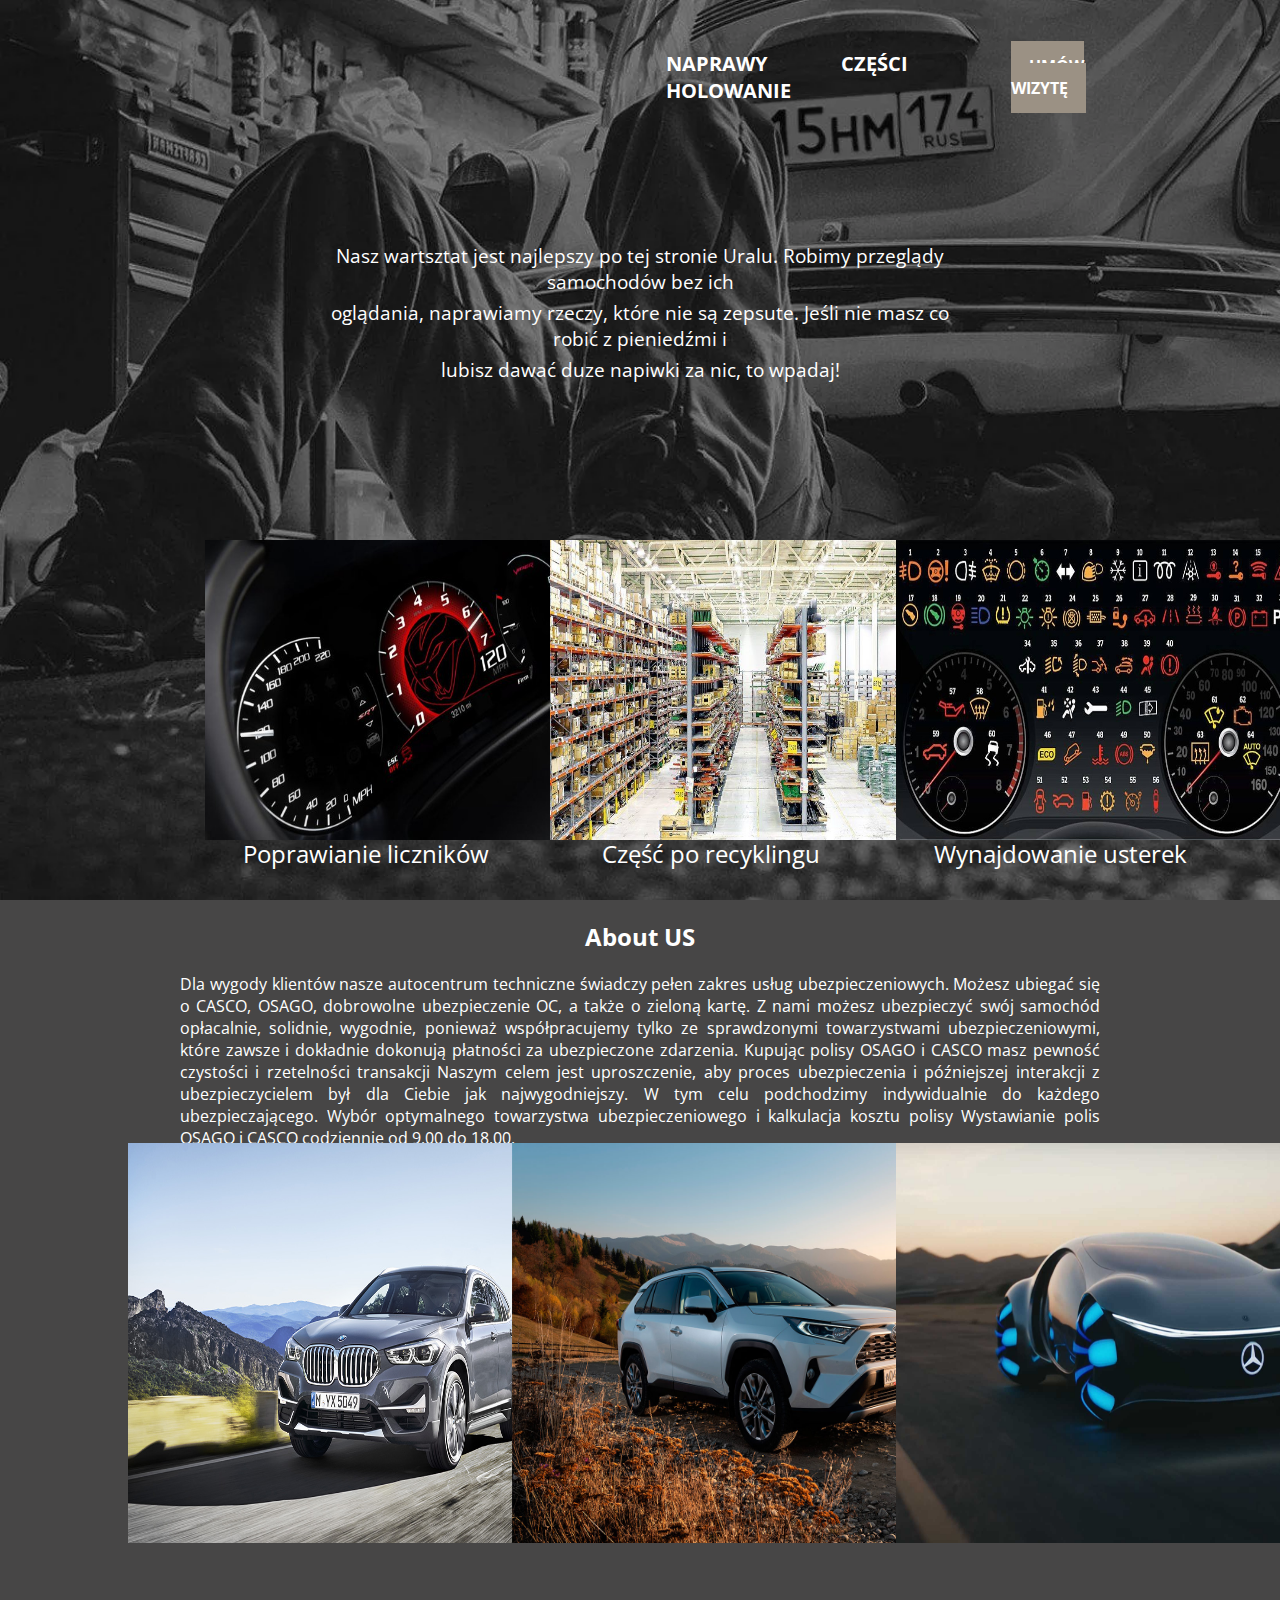
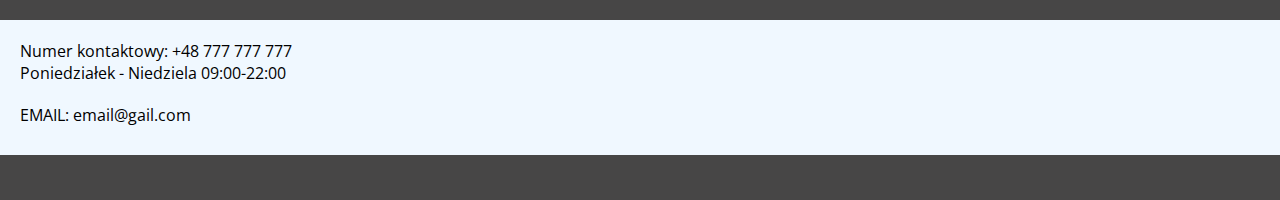
<file: index.html>
<!DOCTYPE html>
<html lang="en">

<head>
    <meta charset="UTF-8">
    <meta http-equiv="X-UA-Compatible" content="IE=edge">
    <meta name="viewport" content="width=device-width, initial-scale=1.0">
    <link rel="stylesheet" href="style.css">
    <link rel="preconnect" href="https://fonts.googleapis.com">
    <link rel="preconnect" href="https://fonts.gstatic.com" crossorigin>
    <link
        href="https://fonts.googleapis.com/css2?family=League+Spartan:wght@300;400;700&family=Open+Sans:wght@700&display=swap"
        rel="stylesheet">
    <title>Warsztat</title>
</head>

<body>
    <div class="header">
        <div class="container">
            <div class="header__line">
                <div class="header__nav">
                    <a class="nav__item" href="naprawy.html">NAPRAWY</a>
                    <a class="nav__item" href="czesci.html">CZĘŚCI</a>
                    <a class="nav__item" href="holowanie.html">HOLOWANIE</a>
                </div>
                <div class="btn">
                    <a class="button" href="umow wizyte.html">UMÓW WIZYTĘ</a>
                </div>
            </div>

        </div>
    </div>
    <div class="paragraf">
        <span class="text">Nasz wartsztat jest najlepszy po tej stronie Uralu. Robimy przeglądy samochodów bez ich
        </span>
        <span class="text">oglądania, naprawiamy rzeczy, które nie są zepsute. Jeśli nie masz co robić z pieniedźmi
            i</span>
        <span class="text">lubisz dawać duze napiwki za nic, to wpadaj!</span>
    </div>
    <div class="main__img">
        <div>
            <a href="@"><img class="first__img" src="img/1401894997_2014-srt-viper.jpg" alt="img"></a>
            <p class="p1">Poprawianie liczników</p>
        </div>
        <div>
            <a href="#"><img class="second__img" src="img/otraslevaya-sistema-ucheta-zapasnyh-chastej-na-sklade.jpg"
                    alt="img"></a>
            <p class="p2">Część po recyklingu </p>
        </div>
        <div>
            <a href="#"><img class="third__img" src="img/diag3.jpg" alt=" img"></a>
            <p class="p3">Wynajdowanie usterek</p>
        </div>
    </div>
    <section class="main__wraper">
        <div class="main__text">
            <h2 class="AboutUS">About US</h2>
            <p class="text__main">Dla wygody klientów nasze autocentrum techniczne świadczy pełen zakres usług
                ubezpieczeniowych. Możesz
                ubiegać się o CASCO, OSAGO, dobrowolne ubezpieczenie OC, a także o zieloną kartę. Z nami możesz
                ubezpieczyć
                swój samochód opłacalnie, solidnie, wygodnie, ponieważ współpracujemy tylko ze sprawdzonymi
                towarzystwami
                ubezpieczeniowymi, które zawsze i dokładnie dokonują płatności za ubezpieczone zdarzenia. Kupując polisy
                OSAGO i CASCO masz pewność czystości i rzetelności transakcji Naszym celem jest uproszczenie, aby proces
                ubezpieczenia i późniejszej interakcji z ubezpieczycielem był dla Ciebie jak najwygodniejszy. W tym celu
                podchodzimy indywidualnie do każdego ubezpieczającego. Wybór optymalnego towarzystwa ubezpieczeniowego i
                kalkulacja kosztu polisy Wystawianie polis OSAGO i CASCO codziennie od 9.00 do 18.00.</p>
        </div>
        <div class="main__katalog">
            <div>
                <img class="k1" src="img/755873760507687.jpg" alt="img">
            </div>
            <div>
                <img class="k2" src="img/756129720103196.jpg" alt="img">
            </div>
            <div>
                <img class="k3" src="img/843a1336-4b8d-412c-a97d-d1369d440730.jpg" alt="img">
            </div>
        </div>
    </section>
    <footer class="footer">
        <div>
            <p class="footer__p">Numer kontaktowy: +48 777 777 777 <br> Poniedziałek - Niedziela 09:00-22:00 </p>
            <p class="footer__p">EMAIL: email@gail.com</p>
        </div>
    </footer>
</body>

</html>
</file>
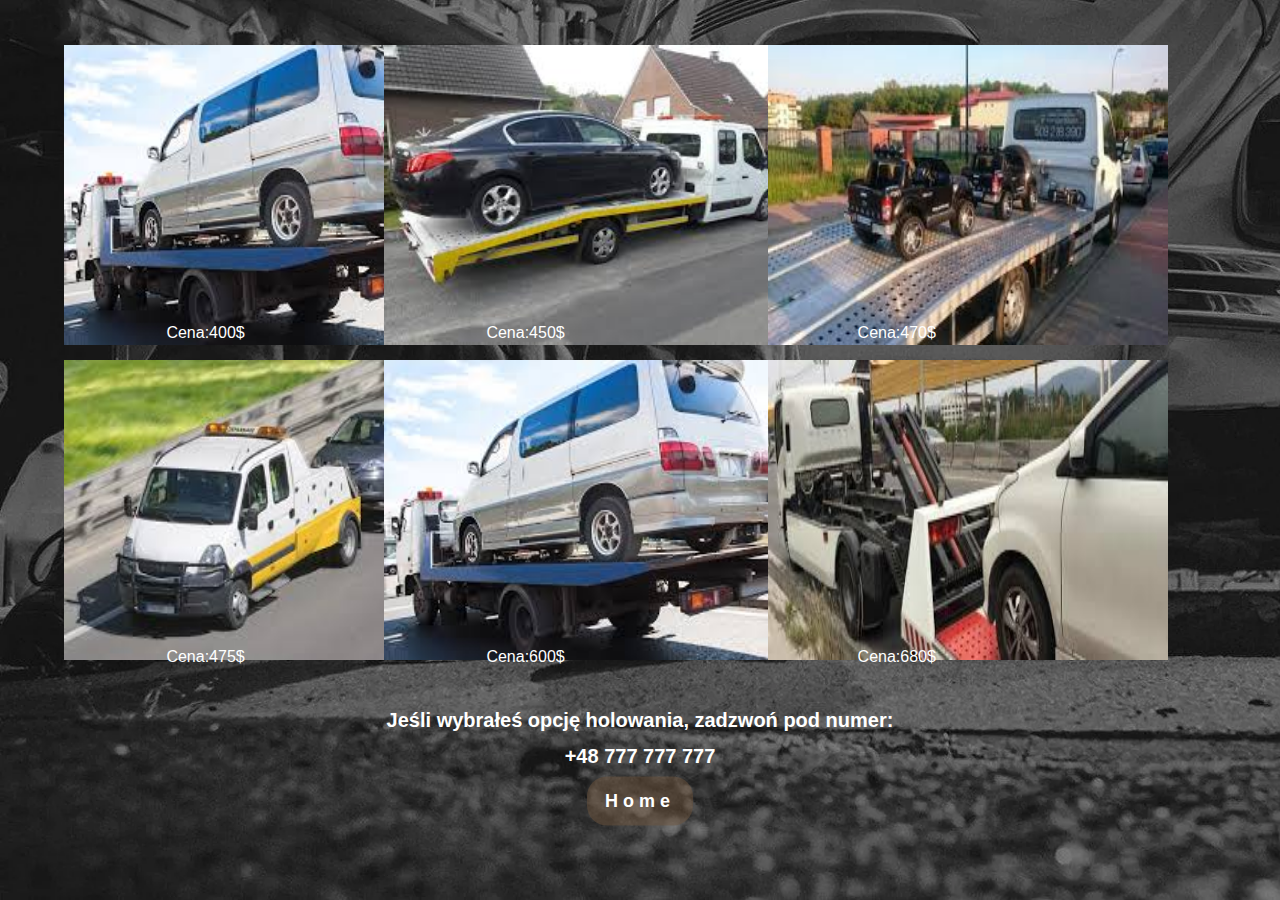
<file: holowanie.html>
<!DOCTYPE html>
<html lang="en">

<head>
    <meta charset="UTF-8">
    <meta http-equiv="X-UA-Compatible" content="IE=edge">
    <meta name="viewport" content="width=device-width, initial-scale=1.0">
    <title>HOLOWANIE</title>
    <link rel="stylesheet" href="style.css">
</head>

<body>
    <div class="holowanie__container">
        <div>
            <img class="img1h" src="img/1.jpg" alt="img">
            <p class="text1h">Cena:400$</p>
        </div>
        <div>
            <img class="img2h" src="img/2.jpg" alt="img">
            <p class="text2h">Cena:450$</p>
        </div>
        <div>
            <img class="img3h" src="img/3.jpg" alt="img">
            <p class="text3h">Cena:470$</p>
        </div>
        <div>
            <img class="img4h" src="img/4.jpg" alt=" img">
            <p class="text4h">Cena:475$</p>
        </div>
        <div>
            <img class="img5h" src="img/5.jpg" alt=" img">
            <p class="text5h">Cena:600$</p>
        </div>
        <div>
            <img class="img6h" src="img/images.jpg" alt=" img">
            <p class="text6h">Cena:680$</p>
        </div>
        <div>
            <p class="ph">Jeśli wybrałeś opcję holowania, zadzwoń pod numer:</p>
            <p class="ph2">+48 777 777 777</p>
        </div>
        <div class="btnh__home">
            <a class="homeh" href="index.html">Home</a>
        </div>
    </div>
</body>

</html>
</file>
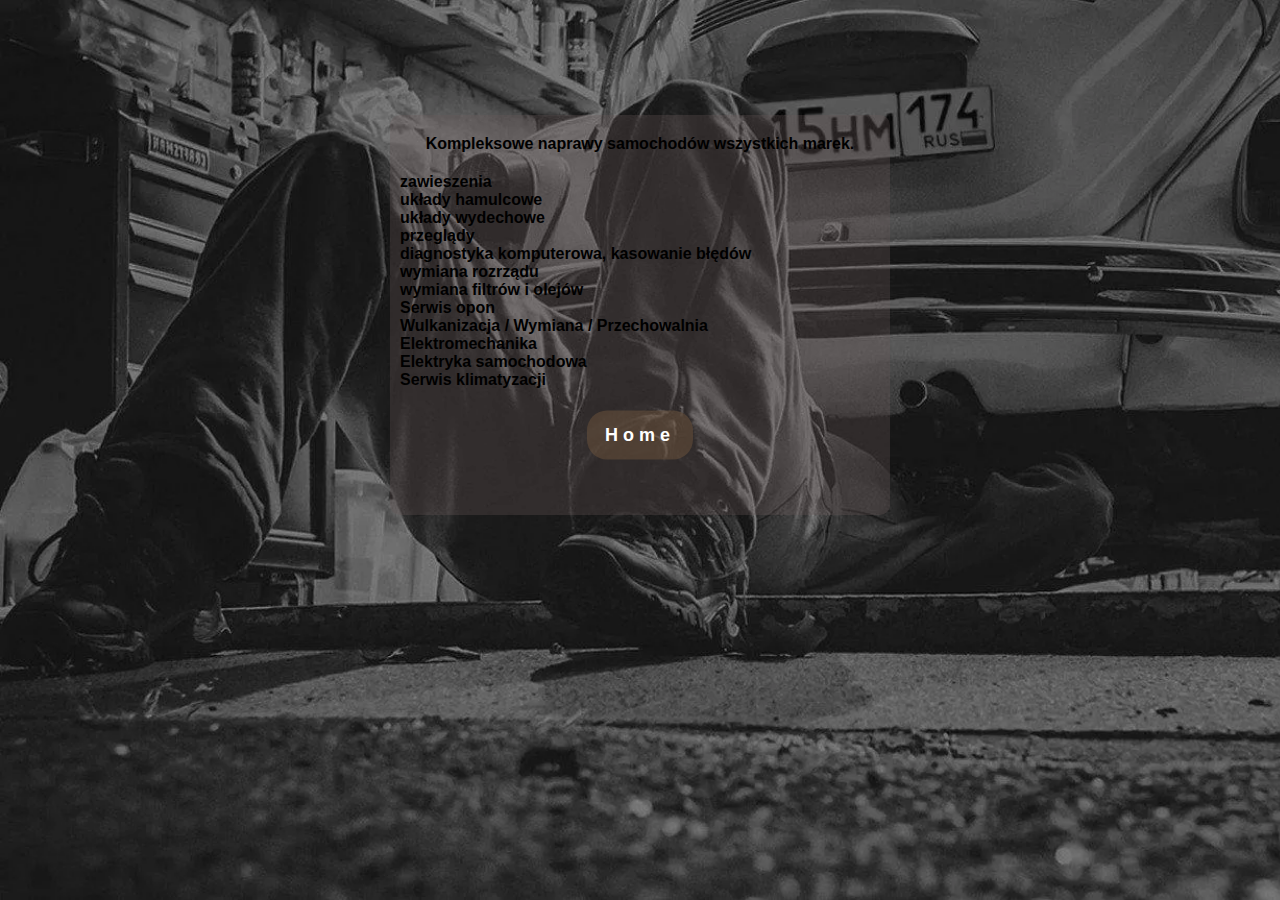
<file: naprawy.html>
<!DOCTYPE html>
<html lang="en">

<head>
    <meta charset="UTF-8">
    <meta http-equiv="X-UA-Compatible" content="IE=edge">
    <meta name="viewport" content="width=device-width, initial-scale=1.0">
    <title>NAPRAWY</title>
    <link rel="stylesheet" href="style.css">
</head>

<body>
    <div class="container2">
        <div class="container__text">

            <p class="first__text">Kompleksowe naprawy samochodów wszystkich marek.</p>
            <p class="second__text">zawieszenia <br>

                układy hamulcowe <br>

                układy wydechowe<br>

                przeglądy<br>

                diagnostyka komputerowa, kasowanie błędów<br>

                wymiana rozrządu<br>

                wymiana filtrów i olejów<br>

                Serwis opon <br>

                Wulkanizacja / Wymiana / Przechowalnia <br>

                Elektromechanika <br>

                Elektryka samochodowa <br>

                Serwis klimatyzacji</p> <br>
        </div>
        <div class="napr__btn">
            <a class="home__napr" href="index.html">Home</a>
        </div>
    </div>

</body>

</html>
</file>
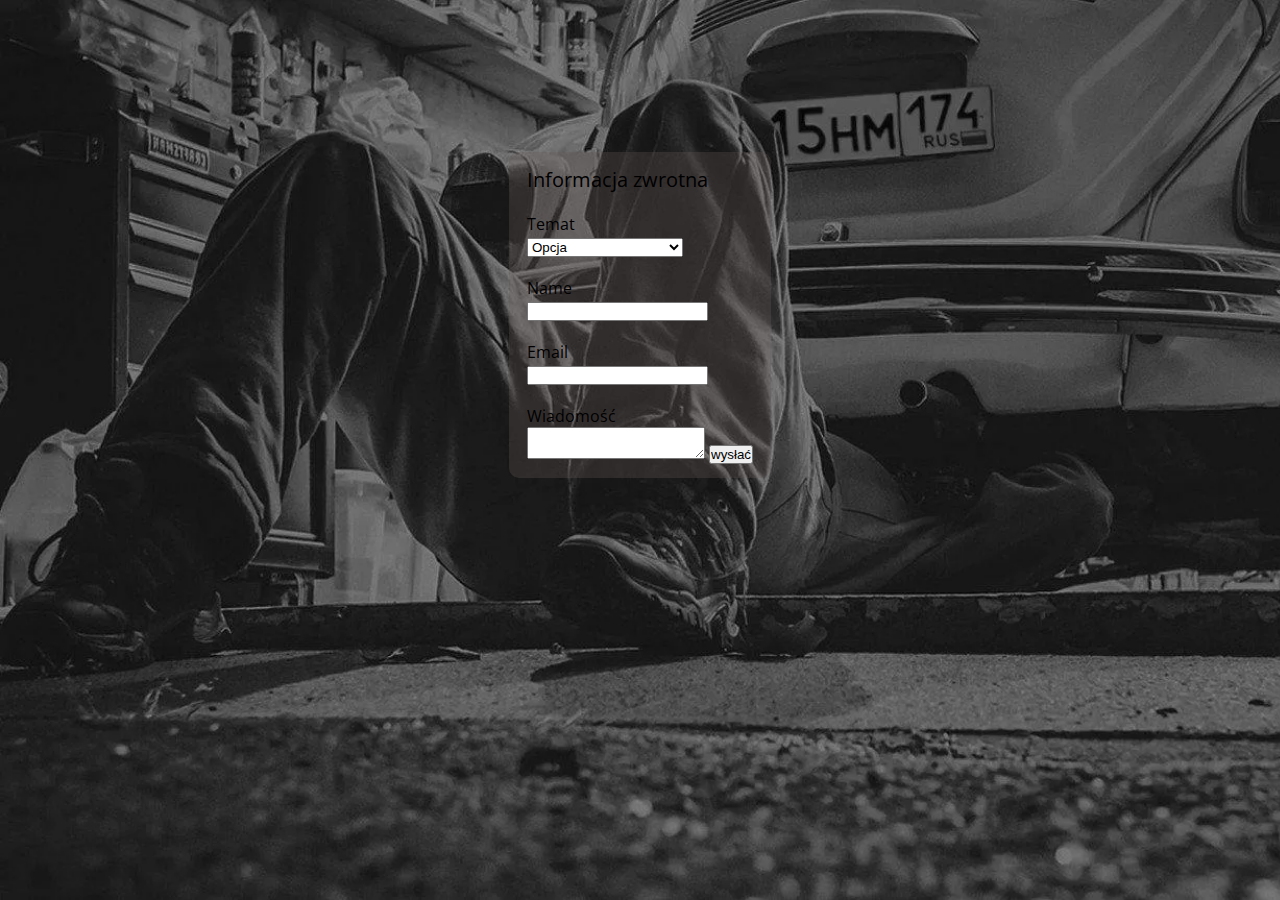
<file: umow wizyte.html>
<!DOCTYPE html>
<html lang="en">

<head>
    <meta charset="UTF-8">
    <meta http-equiv="X-UA-Compatible" content="IE=edge">
    <meta name="viewport" content="width=device-width, initial-scale=1.0">
    <title>UMÓW WIZYTĘ</title>
    <link rel="stylesheet" href="style.css">
    <link rel="preconnect" href="https://fonts.googleapis.com">
    <link rel="preconnect" href="https://fonts.gstatic.com" crossorigin>
    <link
        href="https://fonts.googleapis.com/css2?family=League+Spartan:wght@300;400;700&family=Open+Sans:wght@700&display=swap"
        rel="stylesheet">
</head>

<body>
    <div class="form">
        <form class="guruweba_example_form" name="feedback" method="POST" action="/feedback.php">
            <div class="guruweba_example_caption">Informacja zwrotna</div>
            <div class="guruweba_example_infofield">Temat</div>
            <select name="theme" required="required">
                <option value="">Opcja </option>
                <option>Naprawy</option>
                <option>CZĘŚCI</option>
                <option>HOLOWANIE</option>
                <option>Poprawianie liczników</option>
                <option>Czesc po recyklingu</option>
                <option>Wynajdowanie usterek</option>
            </select>
            <div class="name">Name</div>
            <input class="name__input" type="text" name="name" required="required">
            <div class="email">Email</div>
            <input type="email" name="email" required="required">
            <div class="Wiadomość">Wiadomość</div>
            <textarea name="message"></textarea>
            <input type="submit" name="submit_btn" value="wysłać">
        </form>


    </div>

</body>

</html>
</file>
<file: style.css>
/* reset defolt css */
* {
    margin: 0;
    padding: 0;
    box-sizing: border-box;
}

/* end css reset */
body {
    margin: 0;
    font-family: 'League Spartan', sans-serif;
    font-family: 'Open Sans', sans-serif;
    background-image: url(img/i.webp);
    height: 100vh;
    background-repeat: no-repeat;
    background-size: cover;
}

/* css index.html */
.container {
    margin: 0px 166px;
}

.header__line {
    padding-top: 50px;
    display: flex;
    align-items: center;
    justify-content: space-around;
}

.header__nav {
    margin-left: 500px;
}

.nav__item {
    color: #fff;
    text-decoration: none;
    font-weight: 700;
    font-size: 20px;
    margin-right: 70px;
    transition: color 0.3s linear;
}

.nav__item:hover {
    color: rgb(211, 171, 112);
}

.button {
    background-color: rgb(155, 145, 132);
    color: #fff;
    text-decoration: none;
    padding: 14px 18px;
    font-weight: 700;
    transition: background-color 0.3s linear;
}

.button:hover {
    background-color: rgb(211, 171, 112);
}

/* header css end */
.paragraf {
    text-align: center;
    position: absolute;
    top: 35%;
    left: 50%;
    transform: translate(-50%, -50%);
}

.text {
    display: block;
    font-size: 19px;
    color: #fff;
    animation: text 5s 1;
    padding-bottom: 5px;
}

@keyframes text {
    0% {
        /* color: rgb(104, 103, 103); */
        opacity: 0;
    }

    30% {
        letter-spacing: 1px;
        opacity: 0.3;
    }

    60% {
        letter-spacing: 1px;
        opacity: 0.5;
    }

    90% {
        letter-spacing: 1px;
        opacity: 1;
    }
}

.main__img {
    display: inline;
}

.first__img {
    width: 400px;
    height: 300px;
    position: absolute;
    animation: img 3s 1;
    top: 60%;
    left: 16%;
}

.p1 {
    position: absolute;
    top: 93%;
    left: 19%;
    font-size: 24px;
    animation: text2 3s 1;
    color: #fff;
}

.second__img {
    width: 400px;
    height: 300px;
    position: absolute;
    animation: img 3s 1;
    top: 60%;
    left: 43%;
}

.p2 {
    position: absolute;
    top: 93%;
    left: 47%;
    font-size: 24px;
    animation: text2 3s 1;
    color: #fff;
}

.third__img {
    width: 400px;
    height: 300px;
    position: absolute;
    animation: img 3s 1;
    top: 60%;
    left: 70%;
}

.p3 {
    position: absolute;
    top: 93%;
    left: 73%;
    font-size: 24px;
    animation: text2 3s 1;
    color: #fff;
}

@keyframes img {
    0% {
        width: 420px;
        height: 320px;
        opacity: 0;
    }

    30% {
        width: 430px;
        height: 325px;
        opacity: 0.1;
    }

    60% {
        width: 420px;
        height: 320px;
        opacity: 0.5;
    }

    100% {
        width: 400px;
        height: 300px;
        opacity: 1;
    }
}

@keyframes text2 {
    0% {
        top: 93%;
        opacity: 0;
    }

    30% {
        top: 95%;
        opacity: 0.5;
    }

    70% {
        top: 93%;
        opacity: 1;
    }
}

.main__text {
    text-align: center;
    position: absolute;
    top: 100%;
    height: 100vh;
    background-color: rgb(71, 70, 70);
}

.AboutUS {
    margin-top: 20px;
    margin-bottom: 20px;
    color: #fff;
}

.text__main {
    text-align: justify;
    justify-content: center;
    margin: 20px 180px;
    color: #fff;
}

.main__katalog {
    display: inline;
}

.k1 {
    width: 550px;
    height: 400px;
    position: absolute;
    top: 127%;
    left: 10%;
}

.k2 {
    width: 550px;
    height: 400px;
    position: absolute;
    top: 127%;
    left: 40%;
}

.k3 {
    width: 550px;
    height: 400px;
    position: absolute;
    top: 127%;
    left: 70%;
}

.footer {
    background-color: aliceblue;
    width: 100%;
    height: 15%;
    position: absolute;
    top: 180%;
}

.footer__p {
    margin: 20px 20px;
    font-family: 'Open Sans', sans-serif;
}

/* end css index.html */
/* css umow wizite.html */
.guruweba_example_form {
    text-align: justify;
    position: absolute;
    padding: 14px 18px;
    background-color: rgba(105, 89, 89, 0.3);
    border-radius: 10px;
    top: 35%;
    left: 50%;
    transform: translate(-50%, -50%);
}

.guruweba_example_caption {
    margin-bottom: 20px;
    font-size: 20px;
}

.guruweba_example_infofield {
    margin-top: 20px;
}

.name {
    margin-top: 20px;
}

.email {
    margin-top: 20px;
}

.Wiadomość {
    margin-top: 20px;
}

/* end css umow wizite.html*/
/* css naprawt.html */
.container2 {
    display: block;
    width: 500px;
    height: 400px;
    text-align: center;
    position: absolute;
    top: 35%;
    left: 50%;
    transform: translate(-50%, -50%);
    border-radius: 10px;
    background-color: rgba(105, 89, 89, 0.3);
}

.first__text {
    display: block;
    font-weight: 700;
    margin-top: 20px;
    margin-bottom: 20px;
}

.second__text {
    padding-left: 10px;
    font-weight: 700;
    text-align: left;
}

.home__napr {
    color: #fff;
    text-decoration: none;
    padding: 14px 18px;
    font-weight: 700;
    font-size: 18px;
    letter-spacing: 5px;
    border-radius: 20px;
    background-color: rgba(109, 83, 59, 0.5);
    transition: background-color 0.3s linear;
    position: absolute;
    top: 80%;
    left: 50%;
    transform: translate(-50%, -50%);
}

.home__napr:hover {
    background-color: rgba(105, 89, 89, 1);
}

/* end naprawt.html */
/* css CZĘŚCI.html */
.czesci__contaiter {
    height: 100%;
    font-weight: 700;
}

.czesci__img1 {
    width: 350px;
    height: 300px;
    position: absolute;
    top: 5%;
    left: 5%;
}

.czesci__text1 {
    position: absolute;
    color: #fff;
    top: 36%;
    left: 10%;
}

.czesci__img2 {
    width: 350px;
    height: 300px;
    position: absolute;
    top: 5%;
    left: 30%;
}

.czesci__text2 {
    position: absolute;
    color: #fff;
    top: 36%;
    left: 28%;
}

.czesci__img3 {
    width: 350px;
    height: 300px;
    position: absolute;
    top: 5%;
    left: 60%;
}

.czesci__text3 {
    position: absolute;
    color: #fff;
    top: 36%;
    left: 65%;
}

.czesci__img4 {
    width: 350px;
    height: 300px;
    position: absolute;
    top: 40%;
    left: 5%;
}

.czesci__text4 {
    position: absolute;
    color: #fff;
    top: 71%;
    left: 8%;
}

.czesci__img5 {
    width: 350px;
    height: 300px;
    position: absolute;
    top: 40%;
    left: 30%;
}

.czesci__text5 {
    position: absolute;
    color: #fff;
    top: 71%;
    left: 36%;
}

.czesci__img6 {
    width: 350px;
    height: 300px;
    position: absolute;
    top: 40%;
    left: 60%;
}

.czesci__text6 {
    position: absolute;
    color: #fff;
    top: 71%;
    left: 65%;
}

.home {
    color: #fff;
    text-decoration: none;
    padding: 14px 18px;
    font-weight: 700;
    font-size: 18px;
    letter-spacing: 5px;
    border-radius: 20px;
    background-color: rgba(109, 83, 59, 0.5);
    transition: background-color 0.3s linear;
    position: absolute;
    top: 80%;
    left: 50%;
}

.home:hover {
    background-color: rgba(105, 89, 89, 1);
}

/* end css CZĘŚCI.html */
/* css holowanie.html */
.img1h {
    width: 400px;
    height: 300px;
    position: absolute;
    top: 5%;
    left: 5%;
}

.text1h {
    position: absolute;
    color: #fff;
    top: 36%;
    left: 13%;
}

.img2h {
    width: 400px;
    height: 300px;
    position: absolute;
    top: 5%;
    left: 30%;
}

.text2h {
    position: absolute;
    color: #fff;
    top: 36%;
    left: 38%;
}

.img3h {
    width: 400px;
    height: 300px;
    position: absolute;
    top: 5%;
    left: 60%;
}

.text3h {
    position: absolute;
    color: #fff;
    top: 36%;
    left: 67%;
}

.img4h {
    width: 400px;
    height: 300px;
    position: absolute;
    top: 40%;
    left: 5%;
}

.text4h {
    position: absolute;
    color: #fff;
    top: 72%;
    left: 13%;
}

.img5h {
    width: 400px;
    height: 300px;
    position: absolute;
    top: 40%;
    left: 30%;
}

.text5h {
    position: absolute;
    color: #fff;
    top: 72%;
    left: 38%;
}

.img6h {
    width: 400px;
    height: 300px;
    position: absolute;
    top: 40%;
    left: 60%;
}

.text6h {
    position: absolute;
    color: #fff;
    top: 72%;
    left: 67%;
}

.ph {
    position: absolute;
    top: 80%;
    left: 50%;
    transform: translate(-50%, -50%);
    font-size: 20px;
    font-weight: 700;
    color: #fff;
}

.ph2 {
    position: absolute;
    top: 84%;
    left: 50%;
    transform: translate(-50%, -50%);
    font-size: 20px;
    font-weight: 700;
    color: #fff;
}

.homeh {
    color: #fff;
    text-decoration: none;
    padding: 14px 18px;
    font-weight: 700;
    font-size: 18px;
    letter-spacing: 5px;
    background-color: rgba(109, 83, 59, 0.5);
    border-radius: 20px;
    transition: background-color 0.3s linear;
    position: absolute;
    top: 89%;
    left: 50%;
    transform: translate(-50%, -50%);
}

.homeh:hover {
    background-color: rgb(105, 95, 89);
}

/* end css holowaniie.html */
</file>
